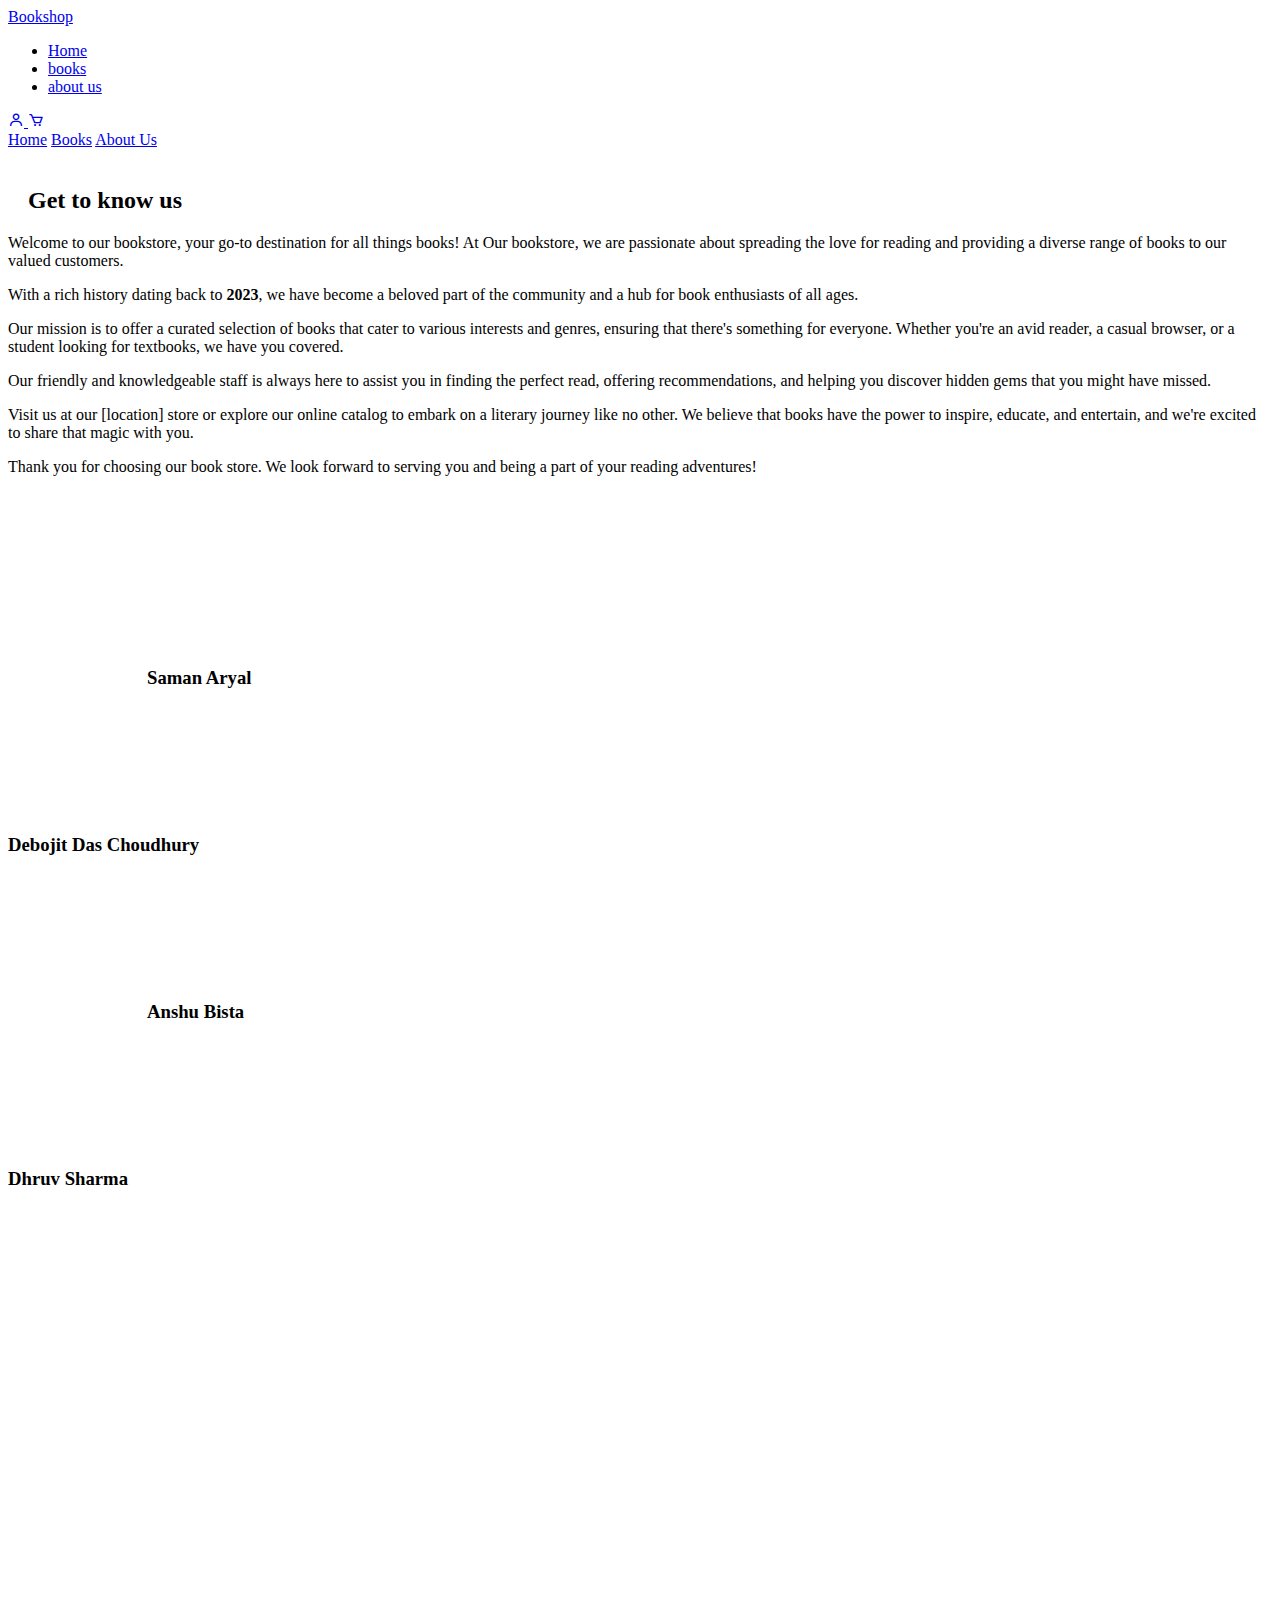
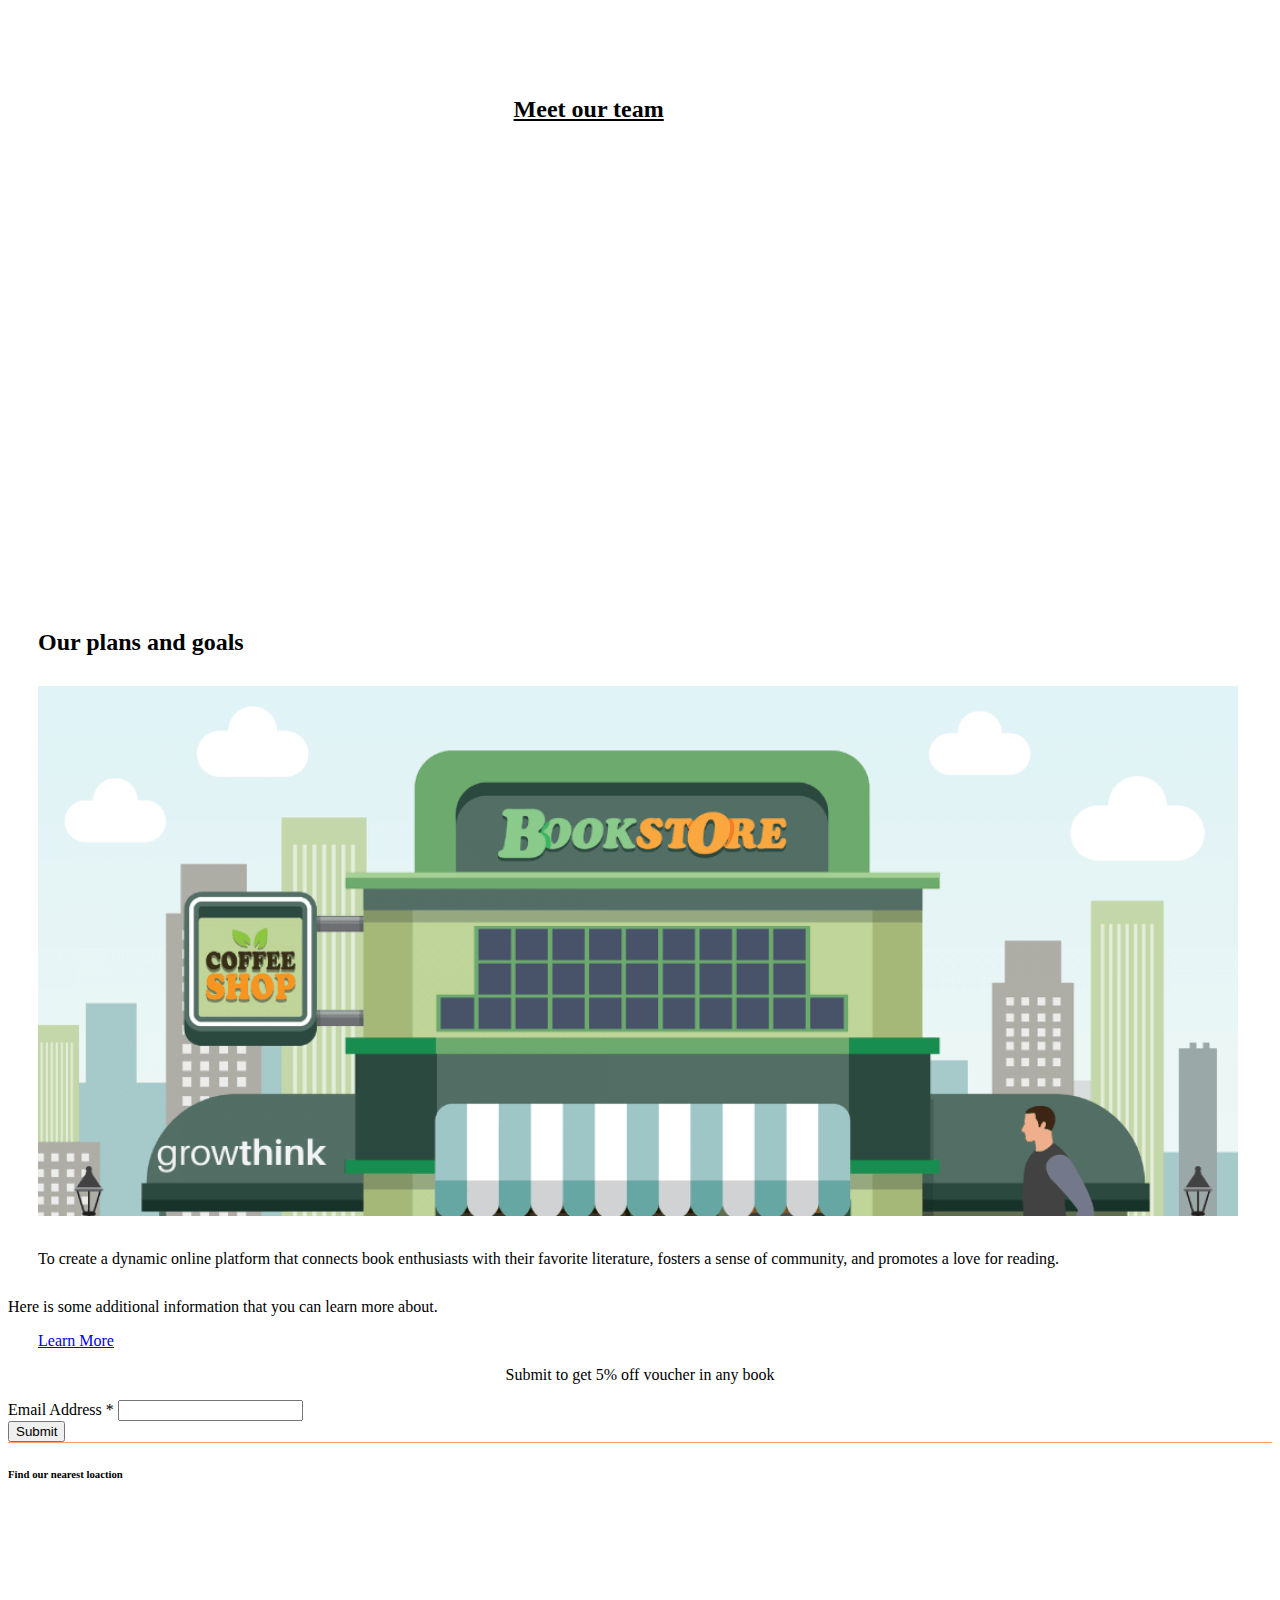
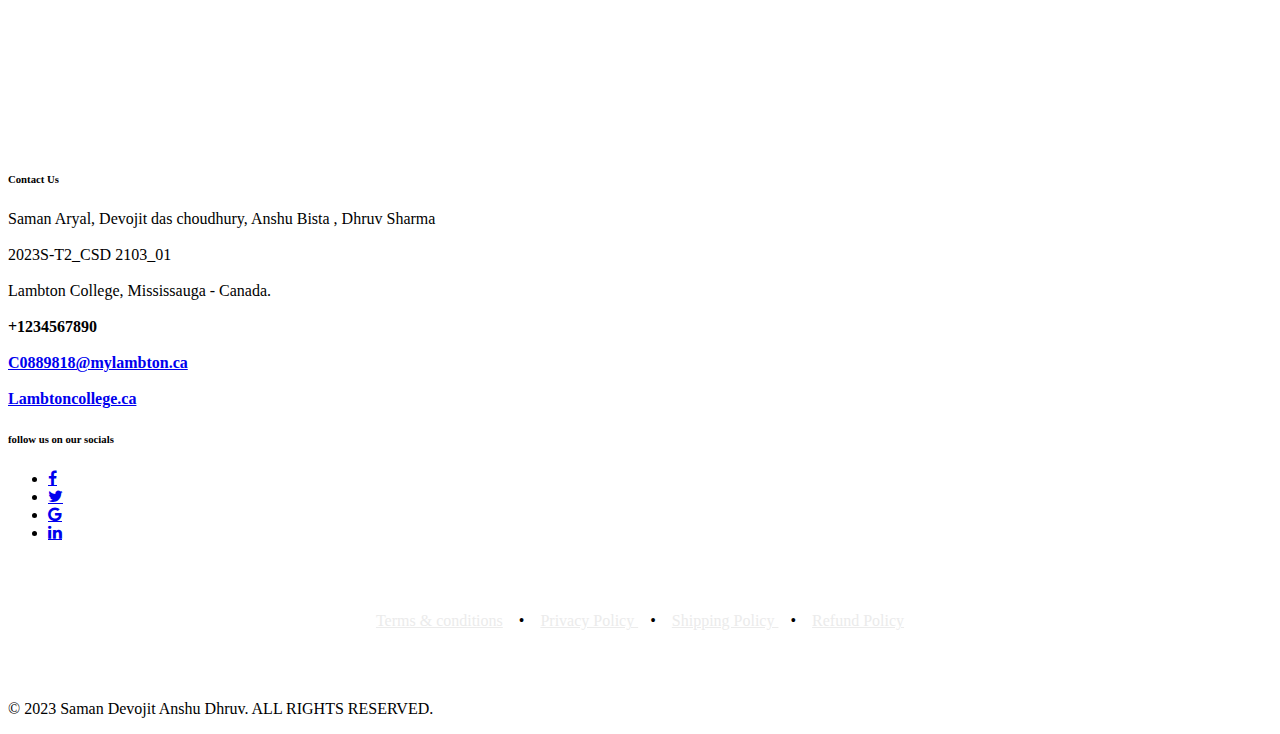
<file: HTML/about us.html>
<!DOCTYPE html>
<html lang="en">
    <head>
        <meta charset="UTF-8">
        <meta http-equiv="X-UA-Compatible" content="IE=edge">
        <meta name="viewport" content="width=device-width, initial-scale=1.0">
        <title>About us</title>
        <style>
    #footer {
      border-top: 1px solid #ffa260;
    }

    #footer.socials.padding.social-links a {
      display: inline-block;
      height: 40px;
      width: 40px;
      background-color: rgba(255, 255, 255, 0.2);
      margin: 0 10px 10px 0;
      text-align: center;
      line-height: 40px;
      border-radius: 50%;
      color: #ffffff;
      transition: all 0.5s ease;
    }

    #footer.socials.padding.social-links a:hover {
      color: #24262b;
      background-color: #ffffff;
    }
        </style>
        <!--Google Font CSS -->
        <link
            href="https://fonts.googleapis.com/css2?family=Open+Sans:wght@300&amp;display=swap"
            rel="stylesheet">
        <!-- CSS linked page -->
        <link rel="stylesheet" href="D:\Semester 2\Front End Web Development II 01\896156_BookstoreProject\Group Project\CSS\aboutus.css">
        <style type="text/css" id="operaUserStyle"></style>

        <link href="https://unpkg.com/boxicons@2.1.4/css/boxicons.min.css"
            rel="stylesheet">

        <link href="//cdn-images.mailchimp.com/embedcode/slim-10_7.css" rel="stylesheet"
             type="text/css">

        <link rel="stylesheet"
            href="https://cdnjs.cloudflare.com/ajax/libs/font-awesome/4.7.0/css/font-awesome.min.css">
    </head>
    <body>
        <nav id="navbar">
            <a href="index.html">Bookshop</a>
            <ul>
                <li>
                    <a href="index.html" id="border-bottom-1">Home</a>
                </li>
                <li>
                    <a href="books.html" id="border-bottom-2">books</a>
                </li>
                <li>
                    <a href="about us.html" id="border-bottom-3">about us</a>
                </li>
            </ul>
            <div id="login">
                <a href="login.html" id="id">
                    <i class="bx bx-user"></i>
                </a>
                <a href="cart.html" id="cart">
                    <i class="bx bx-cart"></i>
                    <div id="circle" class
                        style="font-size: 12px; font-weight: 1000;"></div>
                </a>
            </div>
        </nav>
        <div id="sideNavBar">
            <div class="container" onclick="myFunction()">
                <div class="bar1"></div>
                <div class="bar2"></div>
                <div class="bar3"></div>
            </div>
            <div class="sidebar" id="sidebar">
                <a href="index.html" id="border-1">Home</a>
                <a href="books.html" id="border-2">Books</a>
                <a href="about us.html" id="border-3">About Us</a>
            </div>
        </div>
        <br>
        <div class="content" style="min-height: 500px;">
            <div id="box1">
                <div id ="box1txt" class ="aboutus">
                    <h2 style="margin: 20px;">Get to know us</h2>
                        <p>Welcome to our bookstore, your go-to destination for all things books! At Our bookstore, we are passionate about spreading the love for reading and providing a diverse range of books to our valued customers.</p>
                        <p>With a rich history dating back to <b>2023</b>, we have become a beloved part of the community and a hub for book enthusiasts of all ages.</p>
                        <p>Our mission is to offer a curated selection of books that cater to various interests and genres, ensuring that there's something for everyone. Whether you're an avid reader, a casual browser, or a student looking for textbooks, we have you covered.</p>
                        <p>Our friendly and knowledgeable staff is always here to assist you in finding the perfect read, offering recommendations, and helping you discover hidden gems that you might have missed.</p>
                        <p>Visit us at our [location] store or explore our online catalog to embark on a literary journey like no other. We believe that books have the power to inspire, educate, and entertain, and we're excited to share that magic with you.</p>
                        <p>Thank you for choosing our book store. We look forward to serving you and being a part of your reading adventures!</p>

                </br></br>
                <h3 style="padding: 10%;margin :1%;" class="h3">Saman Aryal </h3>
                <h3 class="h3">Debojit Das Choudhury</h3>
                <h3 style="padding: 10%; margin :1%;" class="h3">Anshu Bista</h3>
               <h3 class="h3">Dhruv Sharma</h3>
                </div>
                <div id ="box1img" class="div_img">
                    <h2 class ="team" style ="margin: 40%;"><u>Meet our team</u></h2>
                    <div class ="team-img" style="display: none; margin :20px;">
                        <img src ="media\SamanAI.png">
                        <img src ="media\SamanAI1.webp">
                        <img src ="media\SamanAI2.webp">
                        <img src ="media\SamanAI3.jpg">
                    </div>
                </div>
            </div>
            <div id ="box2">
                <div id ="box2img">
                    <h2 style="margin: 30px;"> Our plans and goals</h2>
                    <div class="plan-img" style="margin: 30px;">
                    <img src ="media\SamanBookstore1.png">
                    </div>
                </div>
                <div id ="box2txt">
                    <p style="margin: 30px;">
                        To create a dynamic online platform that connects book enthusiasts with their favorite literature, 
                        fosters a sense of community, and promotes a love for reading.</p>
                        <span class="more-text" >
                        Here is some additional information
                        that you can learn more about.
                        </span>
                    </p>
                    <a class="learn-more" href="#" id="learn_more" style="margin: 30px;">Learn More</a>
                    <p id="open_bookstore_txt" style="display: none; margin:30px;"> 
                        1. Website Design and User Experience: <br>

                        Responsive Design: Develop a user-friendly and responsive website that works seamlessly across various devices, including desktops, tablets, and smartphones. <br>
                        
                        Intuitive Navigation: Implement a clear and easy-to-navigate layout that allows users to browse and discover books effortlessly. <br>
                        
                        Search and Filtering: Incorporate advanced search and filtering options, enabling users to find books based on genres, authors, ratings, and more. <br>
                        
                        Personalized Recommendations: Utilize AI algorithms to provide personalized book recommendations, enhancing the user's browsing experience. <br>
                        
                        2. Extensive Book Catalog: <br>
                        
                        Diverse Collection: Curate an extensive collection of books across various genres, catering to a wide range of interests and preferences. <br>
                        
                        New Releases and Classics: Regularly update the catalog with the latest releases as well as timeless classics to cater to different tastes. <br>
                        
                        eBooks and Audiobooks: Offer a selection of eBooks and audiobooks to cater to readers who prefer digital formats or are on-the-go. <br>
                    </p>
                    <p id ="showless" style="display: none;"> show less</p>
                </div >
            </div> 
        </div>
        <div class="scrollform" >
            <div class="formrow">
                    <form id="subscribe-form" name="mc-embedded-subscribe-form" class="validate">
                        <p style="text-align: center;">Submit to get 5% off voucher in any book</p>
                        <div id="signup_scroll">
                            <div class="signupemail">
                                <label for="mce-EMAIL">Email Address  <span class="asterisk">*</span>
                                </label>
                                <input type="email" value="" name="EMAIL" class="required email" id="mce-EMAIL" required>
                            </div>
                            <div class="clear"><input type="submit" value="Submit" name="subscribe" id="subscribe" class="formbutton">
                            </div>
                        </div>
                    </form>
            </div>
        </div>
        <footer id="layout-footer">
            <!-- Footer -->
            <section id="footer">
                <div class="container">
                    <div class="row">
                        <div class="events">
                            <div class="padding">
                                <h6 class="section-heading text-uppercase">Find
                                    our nearest loaction</h6>
                                <iframe
                                    src="https://www.google.com/maps/embed?pb=!1m18!1m12!1m3!1d184831.8097879344!2d-79.81460718359372!3d43.627420799999996!2m3!1f0!2f0!3f0!3m2!1i1024!2i768!4f13.1!3m3!1m2!1s0x882b409fb8a947f9%3A0x418640e93fdafd13!2sLambton%20College!5e0!3m2!1sen!2sca!4v1691639110265!5m2!1sen!2sca"
                                    width="240"
                                    height="240"
                                    style="border:0;"
                                    allowfullscreen
                                    loading="lazy"
                                    referrerpolicy="no-referrer-when-downgrade"></iframe>
                            </div>
                        </div>
                        <div class="contacts">
                            <div class="padding">
                                <h6 class="section-heading text-uppercase">Contact
                                    Us</h6>
                                <p>
                                    Saman Aryal, Devojit das choudhury, Anshu
                                    Bista , Dhruv Sharma
                                    <br>
                                    <br>
                                    2023S-T2_CSD
                                    2103_01
                                    <br>
                                    <br>
                                    Lambton College, Mississauga - Canada.
                                    <br>
                                    <br>
                                    <b>+1234567890</b>
                                    <br>
                                    <br>
                                    <a href="mailto:C0889818@mylambton.ca">
                                        <b>C0889818@mylambton.ca</b>
                                    </a>
                                    <br>
                                    <br>
                                    <a href="https://lambtoncollege.ca">
                                        <b>Lambtoncollege.ca</b>
                                    </a>
                                    <br>
                                </p>
                            </div>
                        </div>
                        <div class="socials">
                            <div class="padding">
                                <h6> follow us on our socials</h6>
                                <p>
                                    <div class="social-links">
                                        <ul style="margin: 0 auto;">
                                            <li>
                                                <a href="#"
                                                    class="fa fa-facebook"></a>
                                            </li>
                                            <li>
                                                <a href="#"
                                                    class="fa fa-twitter"></a>
                                            </li>
                                            <li>
                                                <a href="#" class="fa fa-google"></a>
                                            </li>
                                            <li>
                                                <a href="#"
                                                    class="fa fa-linkedin"></a>
                                            </li>
                                            <ul>
                                    </div>
                                </p>
                            </div>
                        </div>
                    </div>
                </div>
            </section>
                    <br>
                    <br>
                    <br>
            <section class="copyright">
                <div class="container">
                    <div class="row">
                        <p style="text-align:center;margin:auto">
                            <a style="color:#ebebeb"
                                 href="conditions.html" target="_blank">Terms
                                &amp; conditions</a>
                                &nbsp;&nbsp; • &nbsp;&nbsp;
                                <a style="color:#ebebeb"
                                    href="privacy-policy.html"
                                    target="_blank">Privacy Policy
                                </a>
                                    &nbsp;&nbsp; • &nbsp;&nbsp;
                                    <a style="color:#ebebeb"
                                    href="shipping-policy.html"
                                    target="_blank">Shipping Policy
                                </a>
                                    &nbsp;&nbsp; • &nbsp;&nbsp;
                                    <a style="color:#ebebeb"
                                    href="refund-policy.html"
                                    target="_blank">Refund Policy
                                </a>
                        </p>
                    </div>
                </div>
            </section>
                    <br>
                    <br>
                    <br>
            <section class="copyright">
                        <div class="container">
                            <div class="row">
                                <div class="col-lg-12 text-center">
                                    <p>© 2023 Saman Devojit Anshu Dhruv. ALL
                                        RIGHTS RESERVED.</p>
                                </div>
                            </div>
                        </div>
            </section>
        </footer>

        <!-- linked scripts -->
        <script src="D:\Semester 2\Front End Web Development II 01\896156_BookstoreProject\Group Project\JS\jquery.js"></script>
        <script src ="D:\Semester 2\Front End Web Development II 01\896156_BookstoreProject\Group Project\JS\aboutus.js"></script>
    </body>
</html>
</file>
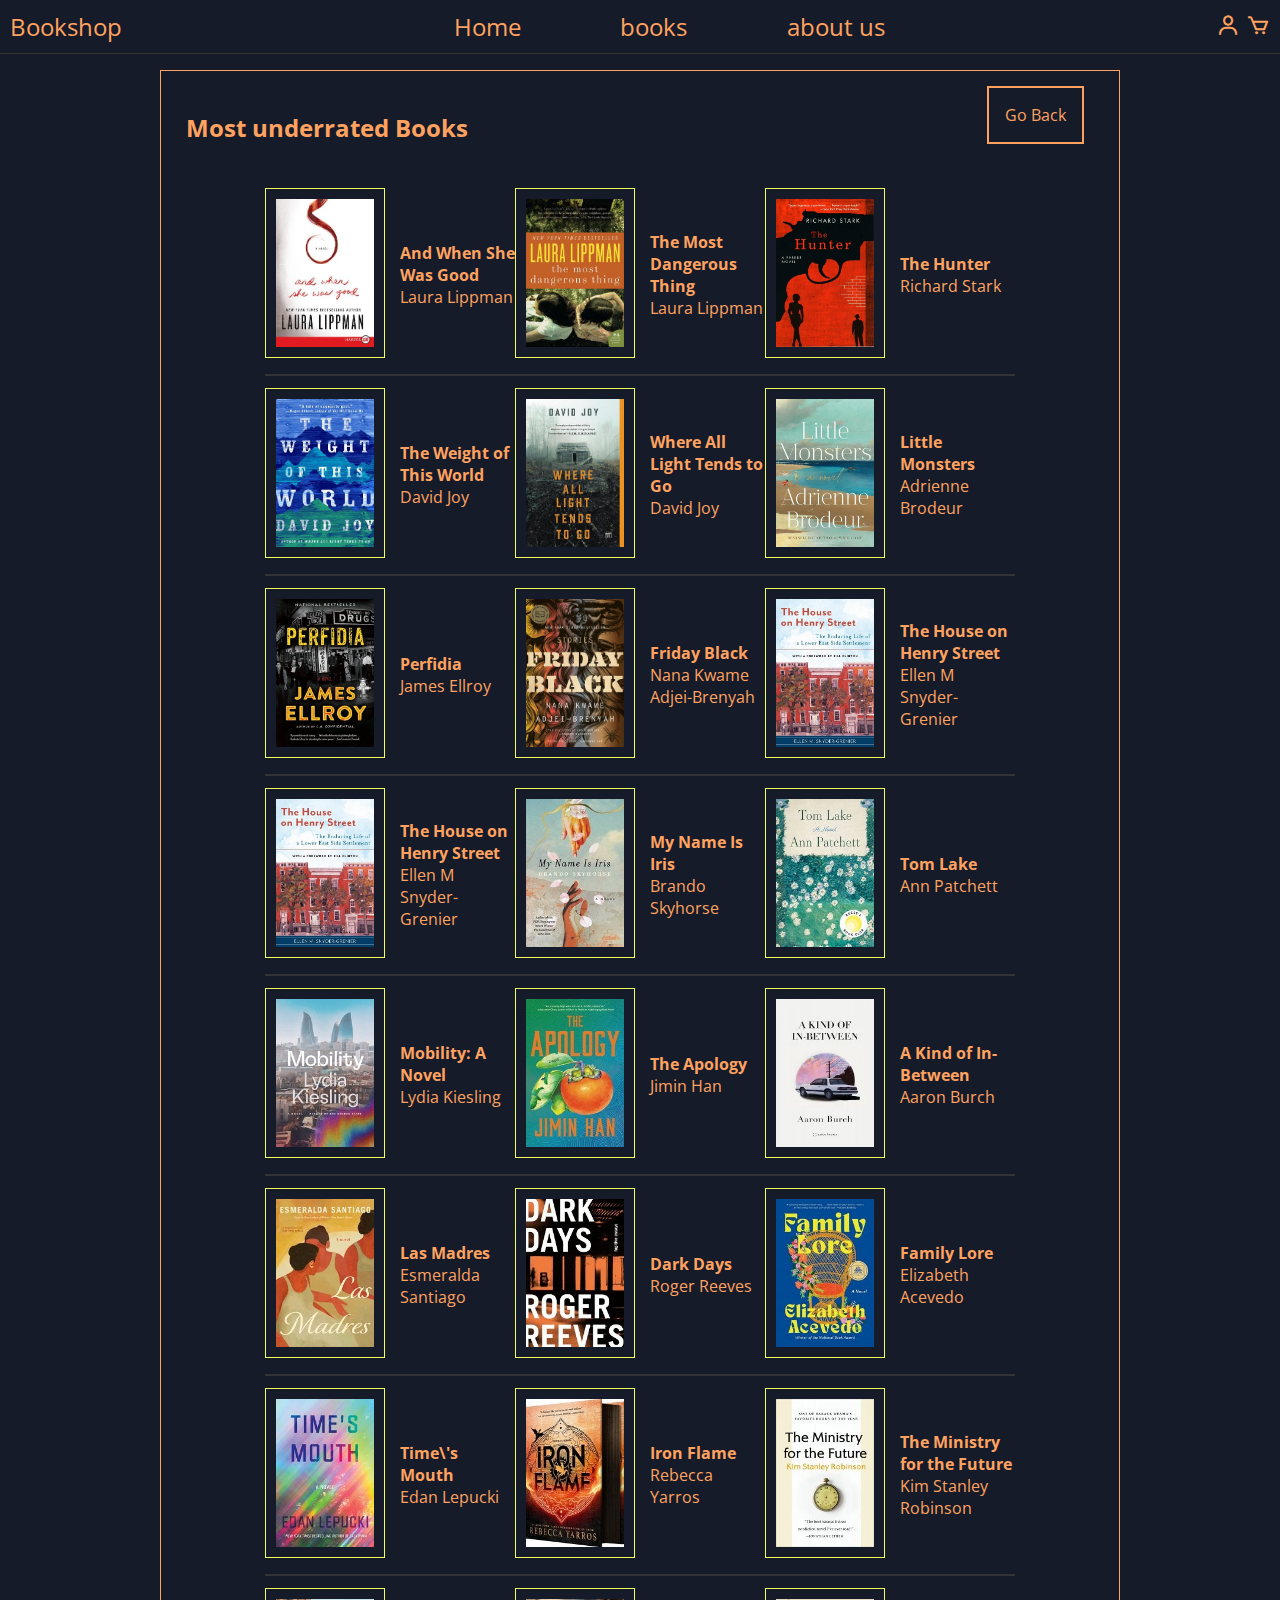
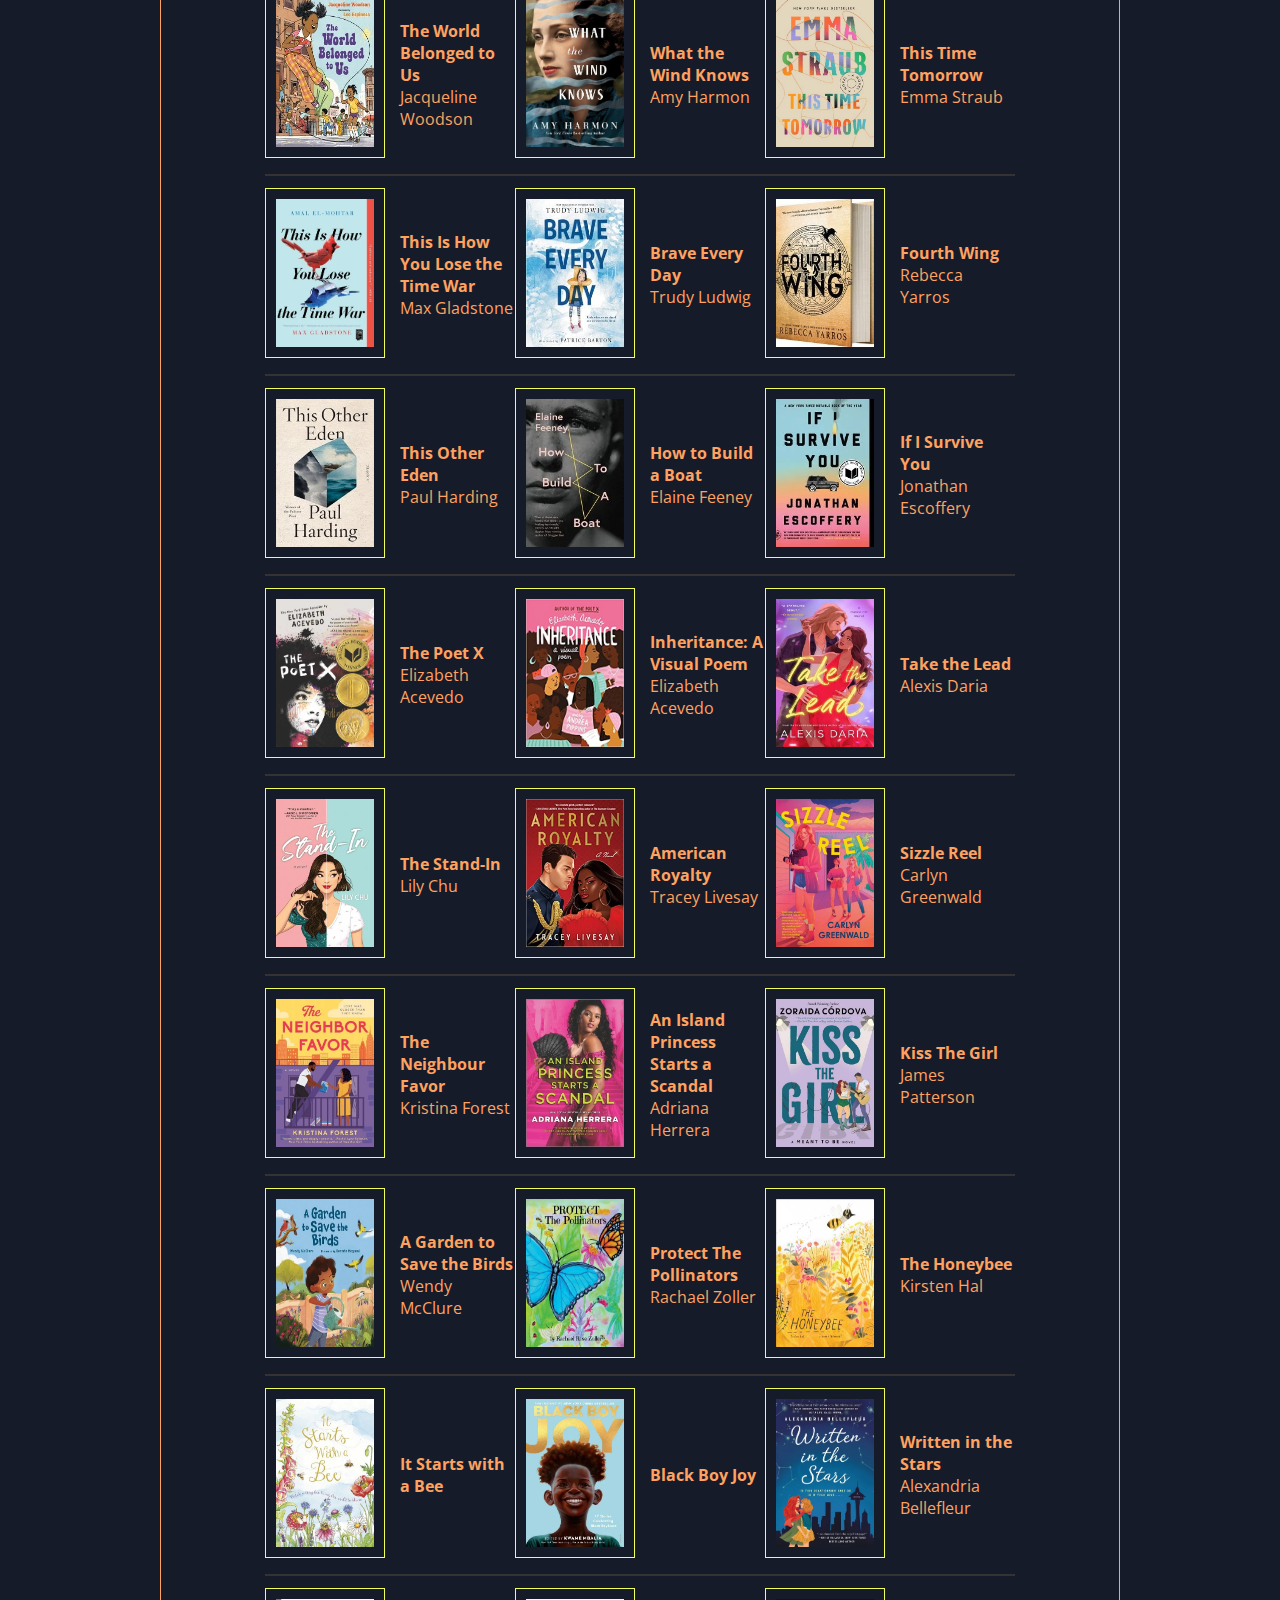
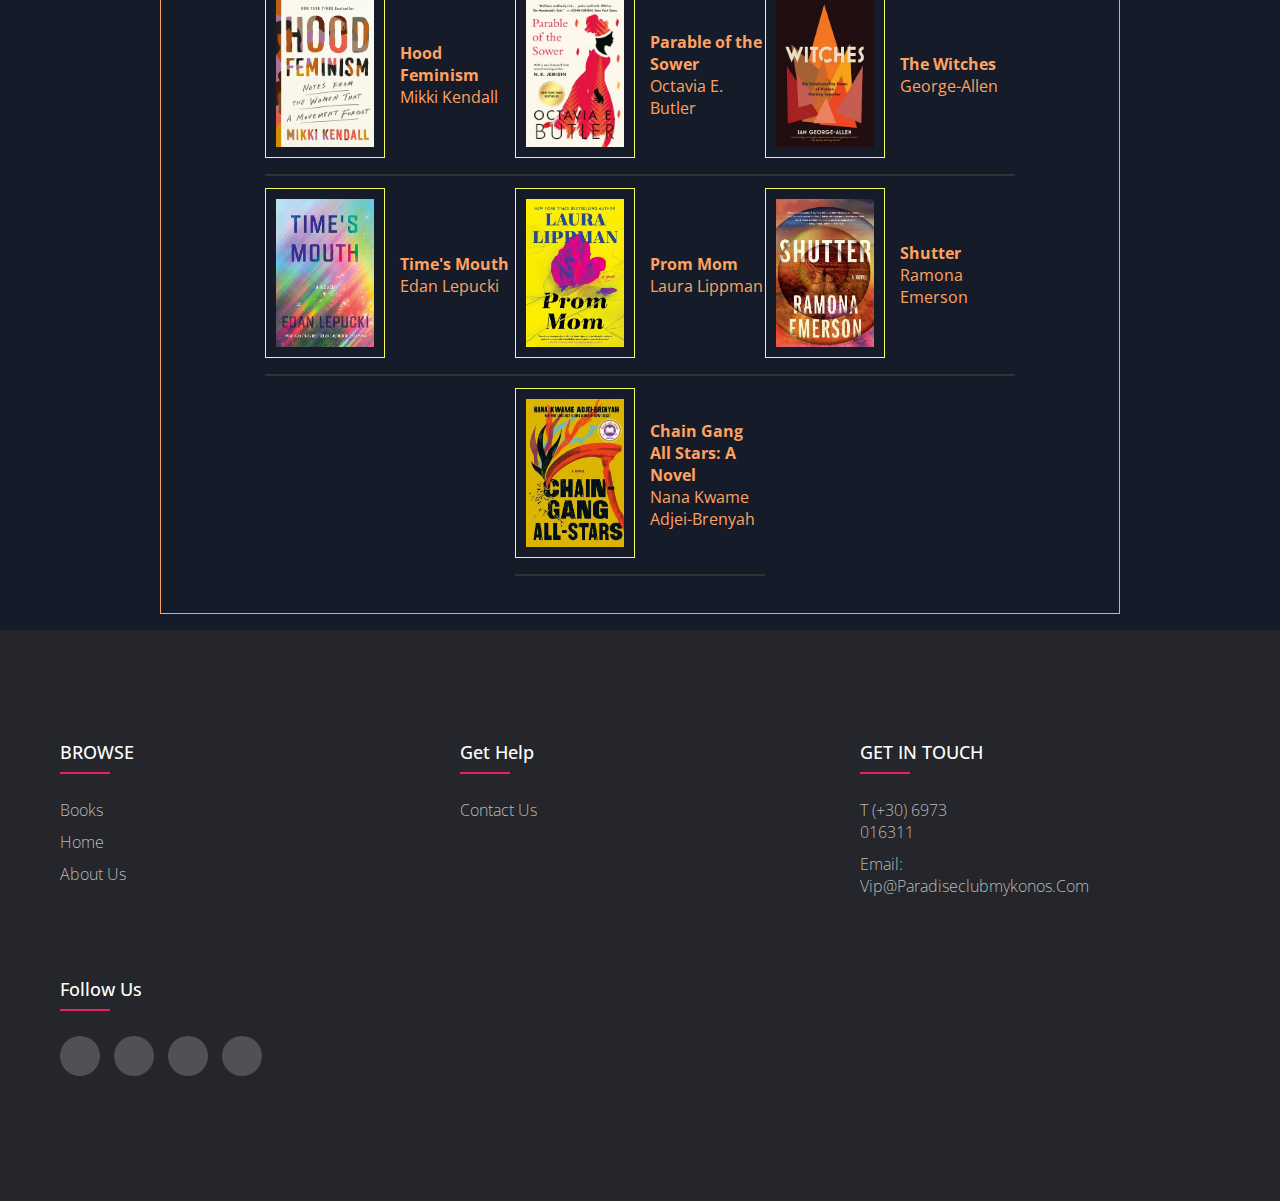
<file: HTML/books.html>
<!DOCTYPE html>
<html lang="en">
<head>
    <meta charset="UTF-8">
    <meta http-equiv="X-UA-Compatible" content="IE=edge">
    <meta name="viewport" content="width=device-width, initial-scale=1.0">
    <title>Books</title>

    <!-- footer icons link -->
    <link rel="stylesheet" href="https://use.fontawesome.com/releases/v5.4.1/css/all.css" integrity="sha384-5sAR7xN1Nv6T6+dT2mhtzEpVJvfS3NScPQTrOxhwjIuvcA67KV2R5Jz6kr4abQsz"
    crossorigin="anonymous">

    <!-- Linked CSS -->
    <link rel="stylesheet" href="CSS\books.css">

    <!--Google Font CSS -->
    <link href="https://fonts.googleapis.com/css2?family=Open+Sans:wght@300&amp;display=swap" rel="stylesheet">

    <!-- link for icons -->
    <link href='https://unpkg.com/boxicons@2.1.4/css/boxicons.min.css' rel='stylesheet'>
</head>
<body>

    <nav id="navbar">
        <a href="index.html">Bookshop</a>
        <ul>
            <li>
                <a href="index.html" id = "border-bottom-1">Home</a>
            </li>
            <li>
                <a href="books.html" id = "border-bottom-2">books</a>
            </li>
            <li>
                <a href="about us.html" id = "border-bottom-3">about us</a>
            </li>
        </ul>
        <div id="login">
            <a href="login.html" id="id"><i class='bx bx-user'></i></a>
            <a href="cart.html" id="cart">
                <i class='bx bx-cart' ></i>
                <div id="circle" class="" style="font-size: 12px; font-weight: 1000;"></div>
            </a>
        </div>
    </nav>
    <div id="sideNavBar">
        <div class="container" onclick="myFunction()">
            <div class="bar1"></div>
            <div class="bar2"></div>
            <div class="bar3"></div>
        </div>
        <div class="sidebar" id="sidebar">
            <a href="index.html" id = "border-1">Home</a>
            <a href="books.html" id = "border-2">Books</a>
            <a href="about us.html" id = "border-3">About Us</a>
        </div>
    </div>

    <main id="wellness">
        <div class="Section-head">
            <h2>Most underrated Books</h2>
            <a href="index.html">Go Back</a>
        </div>
        
        <Section>
            <article id="first" class="box">
                <a href="product.html" onclick="addToProduct('And When She Was Good', 'books\\book-46.jpg', 19.19, 'Laura Lippman')"><div class="inside-box"><img src="books\book-46.jpg" alt=""></div></a>
                <div class="description">
                    <a href="product.html" onclick="addToProduct('And When She Was Good', 'books\\book-46.jpg', 19.19, 'Laura Lippman')"><h4>And When She Was Good</h4></a>
                    <p>Laura Lippman</p>
                </div>
            </article>
            <article id="second" class="box">
                <a href="product.html" onclick="addToProduct('The Most Dangerous Thing', 'books\\book-47.jpg', 19.19, 'Laura Lippman')"><div class="inside-box"><img src="books\book-47.jpg" alt=""></div></a>
                <div class="description">
                    <a href="product.html" onclick="addToProduct('And When She Was Good', 'books\\book-46.jpg', 19.19, 'Laura Lippman')"><h4>The Most Dangerous Thing</h4></a>
                    <p>Laura Lippman</p>
                </div>
            </article>
            <article id="third" class="box">
                <a href="product.html" onclick="addToProduct('The Hunter', 'books\\book-48.jpg', 19.19, 'Richard Stark')"><div class="inside-box"><img src="books\book-48.jpg" alt=""></div></a>
                <div class="description">
                    <a href="product.html" onclick="addToProduct('And When She Was Good', 'books\\book-46.jpg', 19.19, 'Laura Lippman')"><h4>The Hunter</h4></a>
                    <p>Richard Stark</p>
                </div>
            </article>
            <article id="fourth" class="box">
                <a href="product.html" onclick="addToProduct('The Weight of This World', 'books\\book-49.jpg', 19.19, 'David Joy')"><div class="inside-box"><img src="books\book-49.jpg" alt=""></div></a>
                <div class="description">
                    <a href="product.html" onclick="addToProduct('And When She Was Good', 'books\\book-46.jpg', 19.19, 'Laura Lippman')"><h4>The Weight of This World</h4></a>
                    <p>David Joy</p>
                </div>
            </article>
            <article id="fifth" class="box">
                <a href="product.html" onclick="addToProduct('Where All Light Tends to Go', 'books\\book-50.jpg', 19.19, 'David Joy')"><div class="inside-box"><img src="books\book-50.jpg" alt=""></div></a>
                <div class="description">
                    <a href="product.html" onclick="addToProduct('And When She Was Good', 'books\\book-46.jpg', 19.19, 'Laura Lippman')"><h4>Where All Light Tends to Go</h4></a>
                    <p>David Joy</p>
                </div>
            </article>
            <article id="sixth" class="box">
                <a href="product.html" onclick="addToProduct('Little Monsters', 'books\\book-51.jpg', 19.19, 'Adrienne Brodeur')"><div class="inside-box"><img src="books\book-51.jpg" alt=""></div></a>
                <div class="description">
                    <a href="product.html" onclick="addToProduct('And When She Was Good', 'books\\book-46.jpg', 19.19, 'Laura Lippman')"><h4>Little Monsters</h4></a>
                    <p>Adrienne Brodeur</p>
                </div>
            </article>
            <article id="seventh" class="box">
                <a href="product.html" onclick="addToProduct('Perfidia', 'books\\book-52.jpg', 19.19, 'Mama')"><div class="inside-box"><img src="books\book-52.jpg" alt=""></div></a>
                <div class="description">
                    <a href="product.html" onclick="addToProduct('And When She Was Good', 'books\\book-46.jpg', 19.19, 'Laura Lippman')"><h4>Perfidia</h4></a>
                    <p>James Ellroy</p>
                </div>
            </article>
            <article id="eight" class="box">
                <a href="product.html" onclick="addToProduct('Friday Black', 'books\\book-53.jpg', 19.19, 'Nana Kwame Adjei-Brenyah')"><div class="inside-box"><img src="books\book-53.jpg" alt=""></div></a>
                <div class="description">
                    <a href="product.html" onclick="addToProduct('And When She Was Good', 'books\\book-46.jpg', 19.19, 'Laura Lippman')"><h4>Friday Black</h4></a>
                    <p>Nana Kwame Adjei-Brenyah</p>
                </div>
            </article>
            <article id="ninth" class="box">
                <a href="product.html" onclick="addToProduct('The House on Henry Street: The Enduring Life of a Lower East Side Settlement', 'books\\book-54.jpg', 19.19, 'Ellen M Snyder-Grenier')"><div class="inside-box"><img src="books\book-54.jpg" alt=""></div></a>
                <div class="description">
                    <a href="product.html" onclick="addToProduct('And When She Was Good', 'books\\book-46.jpg', 19.19, 'Laura Lippman')"><h4>The House on Henry Street</h4></a>
                    <p>Ellen M Snyder-Grenier</p>
                </div>
            </article>
            <article id="ten" class="box">
                <a href="product.html" onclick="addToProduct('The House on Henry Street: The Enduring Life of a Lower East Side Settlement', 'books\\book-55.jpg', 19.19, 'Ellen M Snyder-Grenier')"><div class="inside-box"><img src="books\book-55.jpg" alt=""></div></a>
                <div class="description">
                    <a href="product.html" onclick="addToProduct('And When She Was Good', 'books\\book-46.jpg', 19.19, 'Laura Lippman')"><h4>The House on Henry Street</h4></a>
                    <p>Ellen M Snyder-Grenier</p>
                </div>

                <!-- form here -->
            </article>
            <article id="first" class="box">
                <a href="product.html" onclick="addToProduct('My Name Is Iris: A Novel', 'books\\book-1.jpg', 19.19, 'Brando Skyhorse')"><div class="inside-box"><img src="books\book-1.jpg" alt=""></div></a>
                <div class="description">
                    <a href="product.html" onclick="addToProduct('My Name Is Iris: A Novel', 'books\\book-1.jpg', 19.19, 'Brando Skyhorse')"><h4>My Name Is Iris</h4></a>
                    <p>Brando Skyhorse</p>
                </div>
            </article>
            <article id="second" class="box">
                <a href="product.html" onclick="addToProduct('Tom Lake', 'books\\book-2.jpg', 19.19, 'Ann Patchett')"><div class="inside-box"><img src="books\book-2.jpg" alt=""></div></a>
                <div class="description">
                    <a href="product.html" onclick="addToProduct('Tom Lake', 'books\\book-2.jpg', 19.19, 'Ann Patchett')"><h4>Tom Lake</h4></a>
                    <p>Ann Patchett</p>
                </div>
            </article>
            <article id="third" class="box">
                <a href="product.html" onclick="addToProduct('Mobility: A Novel', 'books\\book-3.jpg', 19.19, 'Lydia Kiesling')"><div class="inside-box"><img src="books\book-3.jpg" alt=""></div></a>
                <div class="description">
                    <a href="product.html" onclick="addToProduct('Mobility: A Novel', 'books\\book-3.jpg', 19.19, 'Lydia Kiesling')"><h4>Mobility: A Novel</h4></a>
                    <p>Lydia Kiesling</p>
                </div>
            </article>
            <article id="fourth" class="box">
                <a href="product.html" onclick="addToProduct('The Apology', 'books\\book-4.jpg', 19.19, 'Jimin Han')"><div class="inside-box"><img src="books\book-4.jpg" alt=""></div></a>
                <div class="description">
                    <a href="product.html" onclick="addToProduct('The Apology', 'books\\book-4.jpg', 19.19, 'Jimin Han')"><h4>The Apology</h4></a>
                    <p>Jimin Han</p>
                </div>
            </article>
            <article id="fifth" class="box">
                <a href="product.html" onclick="addToProduct('A Kind of In-Between', 'books\\book-5.jpg', 19.19, 'Aaron Burch')"><div class="inside-box"><img src="books\book-5.jpg" alt=""></div></a>
                <div class="description">
                    <a href="product.html" onclick="addToProduct('A Kind of In-Between', 'books\\book-5.jpg', 19.19, 'Aaron Burch')"><h4>A Kind of In-Between</h4></a>
                    <p>Aaron Burch</p>
                </div>
            </article>
            <article id="sixth" class="box">
                <a href="product.html" onclick="addToProduct('Las Madres', 'books\\book-6.jpg', 19.19, 'Esmeralda Santiago')"><div class="inside-box"><img src="books\book-6.jpg" alt=""></div></a>
                <div class="description">
                    <a href="product.html" onclick="addToProduct('Las Madres', 'books\\book-6.jpg', 19.19, 'Esmeralda Santiago')"><h4>Las Madres</h4></a>
                    <p>Esmeralda Santiago</p>
                </div>
            </article>
            <article id="seventh" class="box">
                <a href="product.html" onclick="addToProduct('Dark Days: Fugitive Essays', 'books\\book-7.jpg', 19.19, 'Roger Reeves')"><div class="inside-box"><img src="books\book-7.jpg" alt=""></div></a>
                <div class="description">
                    <a href="product.html" onclick="addToProduct('Dark Days: Fugitive Essays', 'books\\book-7.jpg', 19.19, 'Roger Reeves')"><h4>Dark Days</h4></a>
                    <p>Roger Reeves</p>
                </div>
            </article>
            <article id="eight" class="box">
                <a href="product.html" onclick="addToProduct('Family Lore', 'books\\book-8.jpg', 19.19, 'Elizabeth Acevedo')"><div class="inside-box"><img src="books\book-8.jpg" alt=""></div></a>
                <div class="description">
                    <a href="product.html" onclick="addToProduct('Family Lore', 'books\\book-8.jpg', 19.19, 'Elizabeth Acevedo')"><h4>Family Lore</h4></a>
                    <p>Elizabeth Acevedo</p>
                </div>
            </article>
            <article id="ninth" class="box">
                <a href="product.html" onclick="addToProduct('Time\'s Mouth', 'books\\book-9.jpg', 19.19, 'Edan Lepucki')"><div class="inside-box"><img src="books\book-9.jpg" alt=""></div></a>
                <div class="description">
                    <a href="product.html" onclick="addToProduct('Time\'s Mouth', 'books\\book-9.jpg', 19.19, 'Edan Lepucki')"><h4>Time\'s Mouth</h4></a>
                    <p>Edan Lepucki</p>
                </div>
            </article>
            <article id="ten" class="box">
                <a href="product.html" onclick="addToProduct('Iron Flame', 'books\\book-10.jpg', 19.19, 'Rebecca Yarros')"><div class="inside-box"><img src="books\book-10.jpg" alt=""></div></a>
                <div class="description">
                    <a href="product.html" onclick="addToProduct('Iron Flame', 'books\\book-10.jpg', 19.19, 'Rebecca Yarros')"><h4>Iron Flame</h4></a>
                    <p>Rebecca Yarros</p>
                </div>
            </article>
            <article id="first" class="box">
                <a href="product.html" onclick="addToProduct('The Ministry for the Future', 'books\\book-11.jpg', 19.19, 'Kim Stanley Robinson')"><div class="inside-box"><img src="books\book-11.jpg" alt=""></div></a>
                <div class="description">
                    <a href="product.html" onclick="addToProduct('The Ministry for the Future', 'books\\book-11.jpg', 19.19, 'Kim Stanley Robinson')"><h4>The Ministry for the Future</h4></a>
                    <p>Kim Stanley Robinson</p>
                </div>
            </article>
            <article id="second" class="box">
                <a href="product.html" onclick="addToProduct('The World Belonged to Us', 'books\\book-12.jpg', 19.19, 'Jacqueline Woodson')"><div class="inside-box"><img src="books\book-12.jpg" alt=""></div></a>
                <div class="description">
                    <a href="product.html" onclick="addToProduct('The World Belonged to Us', 'books\\book-12.jpg', 19.19, 'Jacqueline Woodson')"><h4>The World Belonged to Us</h4></a>
                    <p>Jacqueline Woodson</p>
                </div>
            </article>
            <article id="third" class="box">
                <a href="product.html" onclick="addToProduct('What the Wind Knows', 'books\\book-13.jpg', 19.19, 'Amy Harmon')"><div class="inside-box"><img src="books\book-13.jpg" alt=""></div></a>
                <div class="description">
                    <a href="product.html" onclick="addToProduct('What the Wind Knows', 'books\\book-13.jpg', 19.19, 'Amy Harmon')"><h4>What the Wind Knows</h4></a>
                    <p>Amy Harmon</p>
                </div>
            </article>
            <article id="fourth" class="box">
                <a href="product.html" onclick="addToProduct('This Time Tomorrow', 'books\\book-14.jpg', 19.19, 'Emma Straub')"><div class="inside-box"><img src="books\book-14.jpg" alt=""></div></a>
                <div class="description">
                    <a href="product.html" onclick="addToProduct('This Time Tomorrow', 'books\\book-14.jpg', 19.19, 'Emma Straub')"><h4>This Time Tomorrow</h4></a>
                    <p>Emma Straub</p>
                </div>
            </article>
            <article id="fifth" class="box">
                <a href="product.html" onclick="addToProduct('This Is How You Lose the Time War', 'books\\book-15.jpg', 19.19, 'Max Gladstone')"><div class="inside-box"><img src="books\book-15.jpg" alt=""></div></a>
                <div class="description">
                    <a href="product.html" onclick="addToProduct('This Is How You Lose the Time War', 'books\\book-15.jpg', 19.19, 'Max Gladstone')"><h4>This Is How You Lose the Time War</h4></a>
                    <p>Max Gladstone</p>
                </div>
            </article>
            <article id="sixth" class="box">
                <a href="product.html" onclick="addToProduct('Brave Every Day', 'books\\book-16.jpg', 19.19, 'Trudy Ludwig')"><div class="inside-box"><img src="books\book-16.jpg" alt=""></div></a>
                <div class="description">
                    <a href="product.html" onclick="addToProduct('Brave Every Day', 'books\\book-16.jpg', 19.19, 'Trudy Ludwig')"><h4>Brave Every Day</h4></a>
                    <p>Trudy Ludwig</p>
                </div>
            </article>
            <article id="seventh" class="box">
                <a href="product.html" onclick="addToProduct('Fourth Wing', 'books\\book-17.jpg', 19.19, 'Rebecca Yarros')"><div class="inside-box"><img src="books\book-17.jpg" alt=""></div></a>
                <div class="description">
                    <a href="product.html" onclick="addToProduct('Fourth Wing', 'books\\book-17.jpg', 19.19, 'Rebecca Yarros')"><h4>Fourth Wing</h4></a>
                    <p>Rebecca Yarros</p>
                </div>
            </article>
            <article id="eight" class="box">
                <a href="product.html" onclick="addToProduct('This Other Eden', 'books\\book-18.jpg', 19.19, 'Paul Harding')"><div class="inside-box"><img src="books\book-18.jpg" alt=""></div></a>
                <div class="description">
                    <a href="product.html" onclick="addToProduct('This Other Eden', 'books\\book-18.jpg', 19.19, 'Paul Harding')"><h4>This Other Eden</h4></a>
                    <p>Paul Harding</p>
                </div>
            </article>
            <article id="ninth" class="box">
                <a href="product.html" onclick="addToProduct('How to Build a Boat', 'books\\book-19.jpg', 19.19, 'Elaine Feeney')"><div class="inside-box"><img src="books\book-19.jpg" alt=""></div></a>
                <div class="description">
                    <a href="product.html" onclick="addToProduct('How to Build a Boat', 'books\\book-19.jpg', 19.19, 'Elaine Feeney')"><h4>How to Build a Boat</h4></a>
                    <p>Elaine Feeney</p>
                </div>
            </article>
            <article id="ten" class="box">
                <a href="product.html" onclick="addToProduct('If I Survive You', 'books\\book-20.jpg', 19.19, 'Jonathan Escoffery')"><div class="inside-box"><img src="books\book-20.jpg" alt=""></div></a>
                <div class="description">
                    <a href="product.html" onclick="addToProduct('If I Survive You', 'books\\book-20.jpg', 19.19, 'Jonathan Escoffery')"><h4>If I Survive You</h4></a>
                    <p>Jonathan Escoffery</p>
                </div>
            </article>
            <article id="first" class="box">
                <a href="product.html" onclick="addToProduct('The Poet X', 'books\\book-21.jpg', 19.19, 'Elizabeth Acevedo')"><div class="inside-box"><img src="books\book-21.jpg" alt=""></div></a>
                <div class="description">
                    <a href="product.html" onclick="addToProduct('The Poet X', 'books\\book-21.jpg', 19.19, 'Elizabeth Acevedo')"><h4>The Poet X</h4></a>
                    <p>Elizabeth Acevedo</p>
                </div>
            </article>
            <article id="second" class="box">
                <a href="product.html" onclick="addToProduct('Inheritance: A Visual Poem', 'books\\book-22.jpg', 19.19, 'Elizabeth Acevedo')"><div class="inside-box"><img src="books\book-22.jpg" alt=""></div></a>
                <div class="description">
                    <a href="product.html" onclick="addToProduct('Inheritance: A Visual Poem', 'books\\book-22.jpg', 19.19, 'Elizabeth Acevedo')"><h4>Inheritance: A Visual Poem</h4></a>
                    <p>Elizabeth Acevedo</p>
                </div>
            </article>
            <article id="third" class="box">
                <a href="product.html" onclick="addToProduct('Take the Lead', 'books\\book-23.jpg', 19.19, 'Alexis Daria')"><div class="inside-box"><img src="books\book-23.jpg" alt=""></div></a>
                <div class="description">
                    <a href="product.html" onclick="addToProduct('Take the Lead', 'books\\book-23.jpg', 19.19, 'Alexis Daria')"><h4>Take the Lead</h4></a>
                    <p>Alexis Daria</p>
                </div>
            </article>
            <article id="fourth" class="box">
                <a href="product.html" onclick="addToProduct('The Stand-In', 'books\\book-24.jpg', 19.19, 'Lily Chu')"><div class="inside-box"><img src="books\book-24.jpg" alt=""></div></a>
                <div class="description">
                    <a href="product.html" onclick="addToProduct('The Stand-In', 'books\\book-24.jpg', 19.19, 'Lily Chu')"><h4>The Stand-In</h4></a>
                    <p>Lily Chu</p>
                </div>
            </article>
            <article id="fifth" class="box">
                <a href="product.html" onclick="addToProduct('American Royalty', 'books\\book-25.jpg', 19.19, 'Tracey Livesay')"><div class="inside-box"><img src="books\book-25.jpg" alt=""></div></a>
                <div class="description">
                    <a href="product.html" onclick="addToProduct('American Royalty', 'books\\book-25.jpg', 19.19, 'Tracey Livesay')"><h4>American Royalty</h4></a>
                    <p>Tracey Livesay</p>
                </div>
            </article>
            <article id="sixth" class="box">
                <a href="product.html" onclick="addToProduct('Sizzle Reel', 'books\\book-26.jpg', 19.19, 'Carlyn Greenwald')"><div class="inside-box"><img src="books\book-26.jpg" alt=""></div></a>
                <div class="description">
                    <a href="product.html" onclick="addToProduct('Sizzle Reel', 'books\\book-26.jpg', 19.19, 'Carlyn Greenwald')"><h4>Sizzle Reel</h4></a>
                    <p>Carlyn Greenwald</p>
                </div>
            </article>
            <article id="seventh" class="box">
                <a href="product.html" onclick="addToProduct('The Neighbour Favor', 'books\\book-27.jpg', 19.19, 'Kristina Forest')"><div class="inside-box"><img src="books\book-27.jpg" alt=""></div></a>
                <div class="description">
                    <a href="product.html" onclick="addToProduct('The Neighbour Favor', 'books\\book-27.jpg', 19.19, 'Kristina Forest')"><h4>The Neighbour Favor</h4></a>
                    <p>Kristina Forest</p>
                </div>
            </article>
            <article id="ninth" class="box">
                <a href="product.html" onclick="addToProduct('An Island Princess Starts a Scandal', 'books\\book-28.jpg', 19.19, 'Adriana Herrera')"><div class="inside-box"><img src="books\book-29.jpg" alt=""></div></a>
                <div class="description">
                    <a href="product.html" onclick="addToProduct('An Island Princess Starts a Scandal', 'books\\book-28.jpg', 19.19, 'Adriana Herrera')"><h4>An Island Princess Starts a Scandal</h4></a>
                    <p>Adriana Herrera</p>
                </div>
            </article>
            <article id="ten" class="box">
                <a href="product.html" onclick="addToProduct('Kiss The Girl', 'books\\book-30.jpg', 19.19, 'James Patterson')"><div class="inside-box"><img src="books\book-30.jpg" alt=""></div></a>
                <div class="description">
                    <a href="product.html" onclick="addToProduct('Kiss The Girl', 'books\\book-30.jpg', 19.19, 'James Patterson')"><h4>Kiss The Girl</h4></a>
                    <p>James Patterson</p>
                </div>
            </article>
            <article id="first" class="box">
                <a href="product.html" onclick="addToProduct('A Garden to Save the Birds', 'books\\book-30.jpg', 19.19, 'Wendy McClure')" ><div class="inside-box"><img src="books\book-31.jpg" alt=""></div></a>
                <div class="description">
                    <a href="product.html" onclick="addToProduct('A Garden to Save the Birds', 'books\\book-30.jpg', 19.19, 'Wendy McClure')" ><h4>A Garden to Save the Birds</h4></a>
                    <p>Wendy McClure</p>
                </div>
            </article>
            <article id="second" class="box">
                <a href="product.html" onclick="addToProduct('Protect The Pollinators', 'books\\book-31.jpg', 19.19, 'Rachael Zoller')" ><div class="inside-box"><img src="books\book-32.jpg" alt=""></div></a>
                <div class="description">
                    <a href="product.html" onclick="addToProduct('Protect The Pollinators', 'books\\book-31.jpg', 19.19, 'Rachael Zoller')" ><h4>Protect The Pollinators</h4></a>
                    <p>Rachael Zoller</p>
                </div>
            </article>
            <article id="third" class="box">
                <a href="product.html" onclick="addToProduct('The Honeybee', 'books\\book-32.jpg', 19.19, 'Kirsten Hal')"><div class="inside-box"><img src="books\book-33.jpg" alt=""></div></a>
                <div class="description">
                    <a href="product.html" onclick="addToProduct('The Honeybee', 'books\\book-32.jpg', 19.19, 'Kirsten Hal')" ><h4>The Honeybee</h4></a>
                    <p>Kirsten Hal</p>
                </div>
            </article>
            <article id="fourth" class="box">
                <a href="product.html" onclick="addToProduct('It Starts with a Bee: Watch a Tiny Bee Bring the World to Bloom', 'books\\book-33.jpg', 19.19, '')" ><div class="inside-box"><img src="books\book-34.jpg" alt=""></div></a>
                <div class="description">
                    <a href="product.html" onclick="addToProduct('It Starts with a Bee: Watch a Tiny Bee Bring the World to Bloom', 'books\\book-33.jpg', 19.19, '')"><h4>It Starts with a Bee</h4></a>
                    <p></p>
                </div>
            </article>
            <article id="fifth" class="box">
                <a href="product.html"  onclick="addToProduct('Black Boy Joy', 'books\\book-34.jpg', 19.19, '')" ><div class="inside-box"><img src="books\book-35.jpg" alt=""></div></a>
                <div class="description">
                    <a href="product.html"  onclick="addToProduct('Black Boy Joy', 'books\\book-34.jpg', 19.19, '')"><h4>Black Boy Joy</h4></a>
                    <p></p>
                </div>
            </article>
            <article id="sixth" class="box">
                <a href="product.html" onclick="addToProduct('Written in the Stars', 'books\\book-35.jpg', 19.19, 'Alexandria Bellefleur')" ><div class="inside-box"><img src="books\book-36.jpg" alt=""></div></a>
                <div class="description">
                    <a href="product.html" onclick="addToProduct('Written in the Stars', 'books\\book-35.jpg', 19.19, 'Alexandria Bellefleur')" ><h4>Written in the Stars</h4></a>
                    <p>Alexandria Bellefleur</p>
                </div>
            </article>
            <article id="seventh" class="box">
                <a href="product.html" onclick="addToProduct('Hood Feminism', 'books\\book-36.jpg', 19.19, 'Mikki Kendall')" ><div class="inside-box"><img src="books\book-37.jpg" alt=""></div></a>
                <div class="description">
                    <a href="product.html" onclick="addToProduct('Hood Feminism', 'books\\book-36.jpg', 19.19, 'Mikki Kendall')" ><h4>Hood Feminism</h4></a>
                    <p>Mikki Kendall</p>
                </div>
            </article>
            <article id="eight" class="box">
                <a href="product.html" onclick="addToProduct('Parable of the Sower', 'books\\book-37.jpg', 19.19, 'Octavia E. Butler')" ><div class="inside-box"><img src="books\book-38.jpg" alt=""></div></a>
                <div class="description">
                    <a href="product.html" onclick="addToProduct('Parable of the Sower', 'books\\book-37.jpg', 19.19, 'Octavia E. Butler')" ><h4>Parable of the Sower</h4></a>
                    <p>Octavia E. Butler</p>
                </div>
            </article>
            <article id="ninth" class="box">
                <a href="product.html" onclick="addToProduct('Witches: The Transformative Power of Women Working Together', 'books\\book-38.jpg', 19.19, 'George-Allen')" ><div class="inside-box"><img src="books\book-39.jpg" alt=""></div></a>
                <div class="description">
                    <a href="product.html" onclick="addToProduct('Witches: The Transformative Power of Women Working Together', 'books\\book-38.jpg', 19.19, 'George-Allen')" ><h4>The Witches</h4></a>
                    <p>George-Allen</p>
                </div>
            </article>
            <article id="ten" class="box">
                <a href="product.html" onclick="addToProduct('Time\'s Mouth', 'books\\book-40.jpg', 19.19, 'Edan Lepucki')" ><div class="inside-box"><img src="books\book-40.jpg" alt=""></div></a>
                <div class="description">
                    <a href="product.html" onclick="addToProduct('Time\'s Mouth', 'books\\book-40.jpg', 19.19, 'Edan Lepucki')" ><h4>Time's Mouth</h4></a>
                    <p>Edan Lepucki</p>
                </div>
            </article>
            <article id="first" class="box">
                <a href="product.html" onclick="addToProduct('Prom Mom', 'books\\book-41.jpg', 19.19, 'Laura Lippman')" ><div class="inside-box"><img src="books\book-41.jpg" alt=""></div></a>
                <div class="description">
                    <a href="product.html" onclick="addToProduct('Prom Mom', 'books\\book-41.jpg', 19.19, 'Laura Lippman')" ><h4>Prom Mom</h4></a>
                    <p>Laura Lippman</p>
                </div>
            </article>
            <article id="second" class="box">
                <a href="product.html" onclick="addToProduct('Shutter', 'books\\book-42.jpg', 19.19, 'Ramona Emerson')" ><div class="inside-box"><img src="books\book-42.jpg" alt=""></div></a>
                <div class="description">
                    <a href="product.html" onclick="addToProduct('Shutter', 'books\\book-42.jpg', 19.19, 'Ramona Emerson')" ><h4>Shutter</h4></a>
                    <p>Ramona Emerson</p>
                </div>
            </article>
            <article id="third" class="box">
                <a href="product.html" onclick="addToProduct('Chain Gang All Stars: A Novel', 'books\\book-43.jpg', 19.19, 'Nana Kwame Adjei-Brenyah')" ><div class="inside-box"><img src="books\book-43.jpg" alt=""></div></a>
                <div class="description">
                    <a href="product.html" onclick="addToProduct('Chain Gang All Stars: A Novel', 'books\\book-43.jpg', 19.19, 'Nana Kwame Adjei-Brenyah')" ><h4>Chain Gang All Stars: A Novel</h4></a>
                    <p>Nana Kwame Adjei-Brenyah</p>
                </div>
            </article>
            
        </Section>
    
    </main>



    <footer class="footer">
        <div class="container">
            <div class="row">
                <div class="footer-col">
                    <h4>BROWSE</h4>
                    <ul>
                        <li><a href="books.html">Books</a></li>
                        <li><a href="index.html">Home</a></li>
                        <li><a href="about us.html">About Us</a></li>
                    </ul>
                </div>
                <div class="footer-col">
                    <h4>get help</h4>
                    <ul>
                        <li><a href="about us.html">Contact Us</a></li>
                        
                    </ul>
                </div>
                <div class="footer-col">
                    <h4>GET IN TOUCH</h4>
                    <ul>
                     
                        <li>T (+30) 6973 016311</li>
                        <li>Email:<a href="mailto:cryptomaniac@gmail.com">vip@paradiseclubmykonos.com</a></li>
                    </ul>
                </div>
                
                <div class="footer-col">
                    <h4>follow us</h4>
                    <div class="social-links">
                        <a href="#"><i class="fab fa-facebook-f"></i></a>
                        <a href="#"><i class="fab fa-twitter"></i></a>
                        <a href="#"><i class="fab fa-instagram"></i></a>
                        <a href="#"><i class="fab fa-linkedin-in"></i></a>
                    </div>
                </div>
            </div>
        </div>
   </footer>


    <!-- Javascript for other features -->
    <script src="JS\books.js"></script>
    
    <!-- Javascript to Load books in the product page -->
    <script src="JS\toProductPageFromBooks.js"></script>

</body>
</html>
</file>
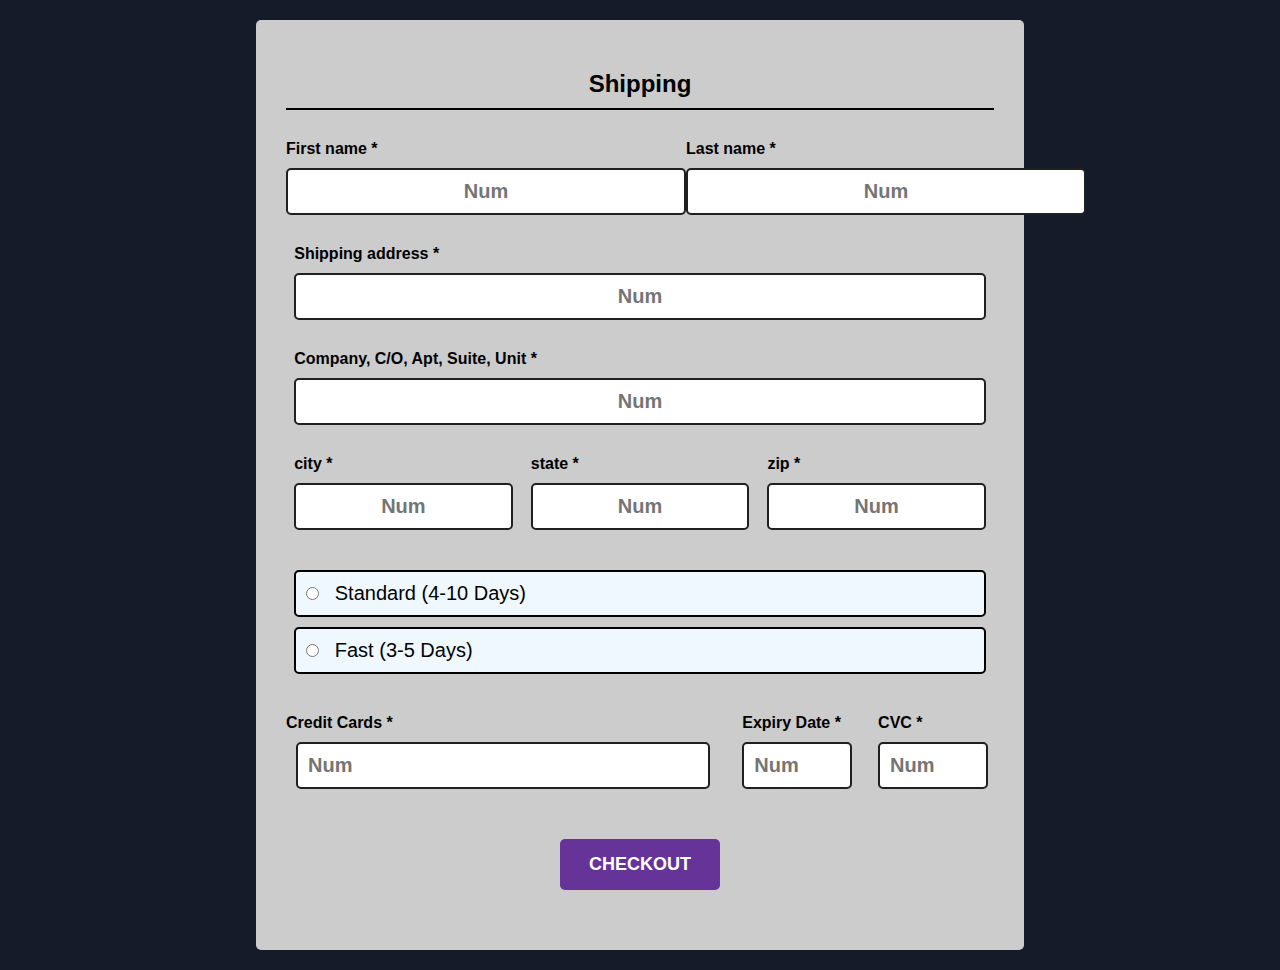
<file: HTML/form.html>
<!DOCTYPE html>
<html lang="en">
<head>
    <meta charset="UTF-8">
    <meta http-equiv="X-UA-Compatible" content="IE=edge">
    <meta name="viewport" content="width=device-width, initial-scale=1.0">
    <title>Place order form</title>
    <link rel="stylesheet" href="CSS\form.css">
</head>
<body>
    <form action="" method="get" class="order-form" >
        <h2>Shipping</h2>
        <div class="name">
            
            <div class="first-name">
                <h3>First name <span id="fname-error">*</span></h3>
                <input type="text" placeholder="Num" id="firstName" oninput="firstNameValidation(this)"><br>
                
            </div>
            <div class="last-name">
                <h3>Last name <span id="lname-error">*</span></h3>
                <input type="text" placeholder="Num" id="lastName"  oninput="lastNameValidation(this)"><br>
            </div>
        </div>
        <div class="bill-add">
            
            <div class="box">
                <h3>Shipping address <span id="ship-error">*</span></h3>
                <input type="text" placeholder="Num" id="add" oninput="shippingValidation(this)"><br>
          
          
            </div>
            
        </div>
        <div class="bill-add">
            
            <div class="box">
                <h3>Company, C/O, Apt, Suite, Unit <span id="apt-no">*</span></h3>
                <input type="text" placeholder="Num" id="apartment" oninput="aptValidation(this)"><br>
            </div>
            
        </div>
        <div class="address">
            
            <div class="box">
                <h3>city <span id="city-error">*</span></h3>
                <input type="text" placeholder="Num" id="city" oninput="cityValidation(this)"><br>
            </div>
            <div class="box">
                <h3>state <span id="state-error">*</span></h3>
                <input type="text" placeholder="Num" id="state" oninput="stateValidation(this)"><br>
            </div>
            <div class="box">
                <h3>zip <span id="zip-error">*</span></h3>
                <input type="text" placeholder="Num" id="zip" oninput="zipValidation(this)"><br>
            </div>
            
        </div>

        <div class="delivery">
            
            <div class="delivery-box">

                <input type="radio" placeholder="Num" id="standard" name="delivery">
                <label for="standard">Standard (4-10 Days)</label>

            </div>
            <div class="delivery-box">

                <input type="radio" placeholder="Num" id="priority" name="delivery">
                <label for="priority">Fast (3-5 Days)</label>

            </div>
            
        </div>

        <div class="credit">
            
            <div class="credit-card">
                <h3>Credit Cards <span id="credit-error">*</span></h3>
                <input type="number" placeholder="Num" id="card-number" oninput="creditCard(this)">
            </div>
            <div class="expiry-date">
                <h3>Expiry Date <span id="expiry-error">*</span></h3>
                <input type="number" placeholder="Num" id="expiry-date"  oninput="expiry(this)">
            </div>
            <div class="cvc">
                <h3>CVC <span id="cvc-error">*</span></h3>
                <input type="number" placeholder="Num" id="security" oninput="cvc(this)">
            </div>
            
        </div>
        
        
        <div class="button">
            <button type="submit"  id="my_btn">CHECKOUT</button>
        </div>
        

    </form>


    <div class="quick_view" id="quickView">
        <div class="quick-view-content">
            <button id="close">X</button><br>
            <h2 style="color: azure;">Your order has been placed</h2>
            
            
        </div>
    </div>

    <script src="JS\form.js"></script>
</body>
</html>
</file>
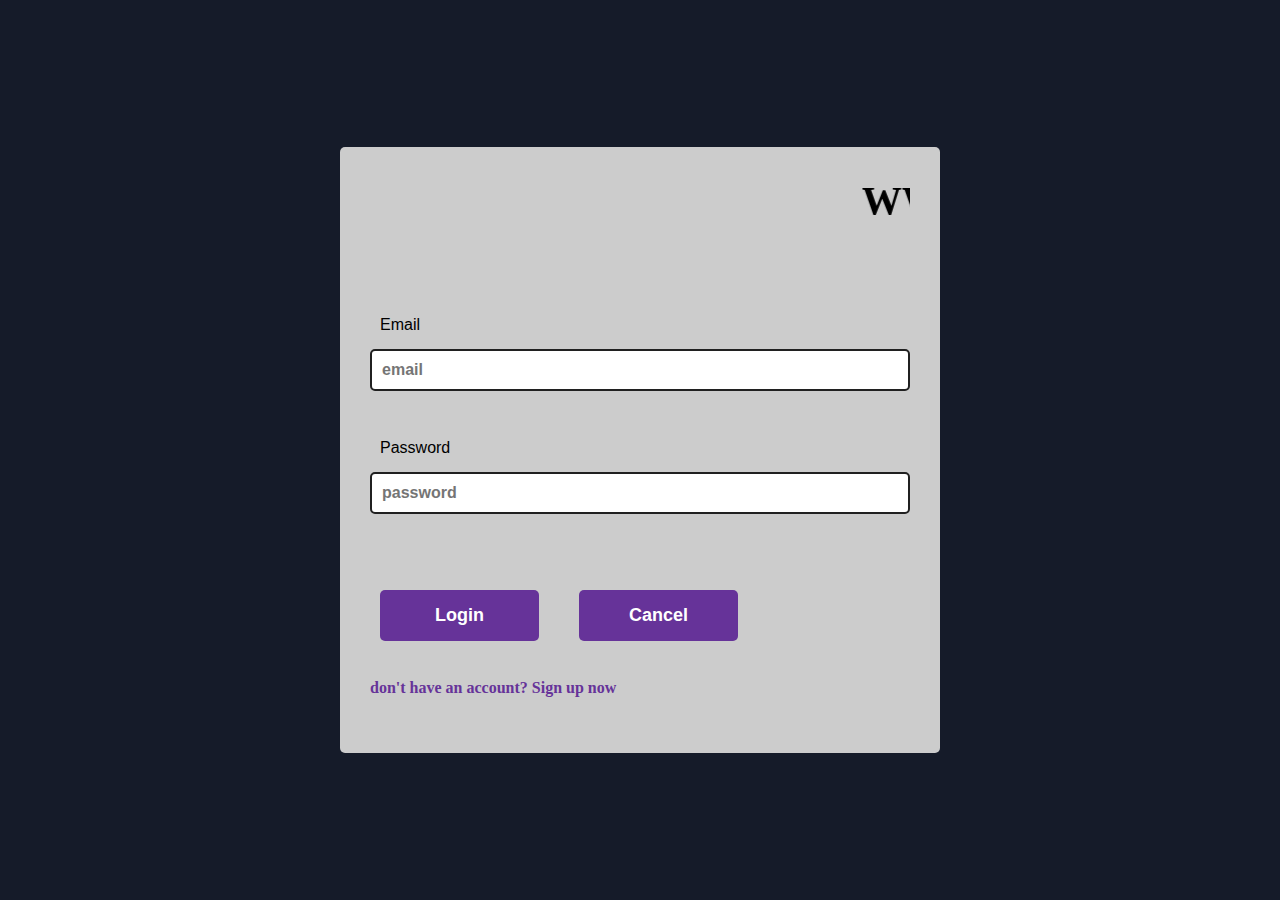
<file: HTML/login.html>
<!DOCTYPE html>
<html>

<head>
    <link rel="stylesheet" type="text/css" href="CSS\login1.css" />
    
    <title>Login Page</title>
</head>

<body>

    
<form name="login"><h2 style="font-family: Comic Sans Ms; font-size: 30pt; color:black;">
    <marquee>WWW.BOOKS.COM</marquee>
</h2><br><br>
    <br><br>
    <label for="email">Email</label>
    <input type="email" id="email" placeholder="email" autocomplete="off" class="email" oninput="validateEmail()">
    <span class="error" id="emailError"></span><br>

    <label for="confirmEmail">Password</label>
    <input type="password" id="password" placeholder="password" autocomplete="off" class="password" oninput="validatePassword()">
    <span class="error" id="confirmEmailError"></span><br><br>

    <div class="button-group">
        <button type="button" onclick="check(this.form)"> Login </button><br>
        <button type="reset" onclick="resetForm()">Cancel</button>
    </div>
    <h1><a href="signup.html"> don't have an account? Sign up now</a></h1>
</form>

<script src="JS\formLogin.js"></script>

<script language="javascript">

function validateEmail() {
    const emailInput = document.getElementById('email');
    const email = emailInput.value;
    const emailPattern = /^[^\s@]+@[^\s@]+\.[^\s@]+$/;
    const specificEmail = "lambton123@gmail.com";  // the specific email you want to check against

    // Check for valid email format
    if (!emailPattern.test(email)) {
        document.getElementById('emailError').textContent = "Please enter a valid email address.";
        return false;
    }
    // Check if email matches the specific email
    else if (email !== specificEmail) {
        document.getElementById('emailError').textContent = "Can't find this email address , try another one!";
        return false;
    } 
    else {
        document.getElementById('emailError').textContent = "";
        return true;
    }
}

function validatePassword() {
    const passwordInput = document.getElementById('password');
    const password = passwordInput.value;
    const correctPassword = "password";  // the specific password you want to check against

    if (password !== correctPassword) {
        document.getElementById('confirmEmailError').textContent = "Incorrect password. Please try again.";
        return false;
    } else if (password.length !== 8) {
        document.getElementById('confirmEmailError').textContent = "Password should be exactly 8 characters long.";
        return false;
    } else {
        document.getElementById('confirmEmailError').textContent = "";
        return true;
    }
}




function check(form) {
    const isEmailValid = validateEmail();
    const isPasswordValid = validatePassword();

    if (!isEmailValid || !isPasswordValid) {
        alert("Error in email or password");
    } else {
        window.open('target.html');
    }
}

function resetForm() {
    document.forms["login"].reset();
    document.getElementById('emailError').textContent = "";
    document.getElementById('confirmEmailError').textContent = "";
}

</script>
</body>
</html>
</file>
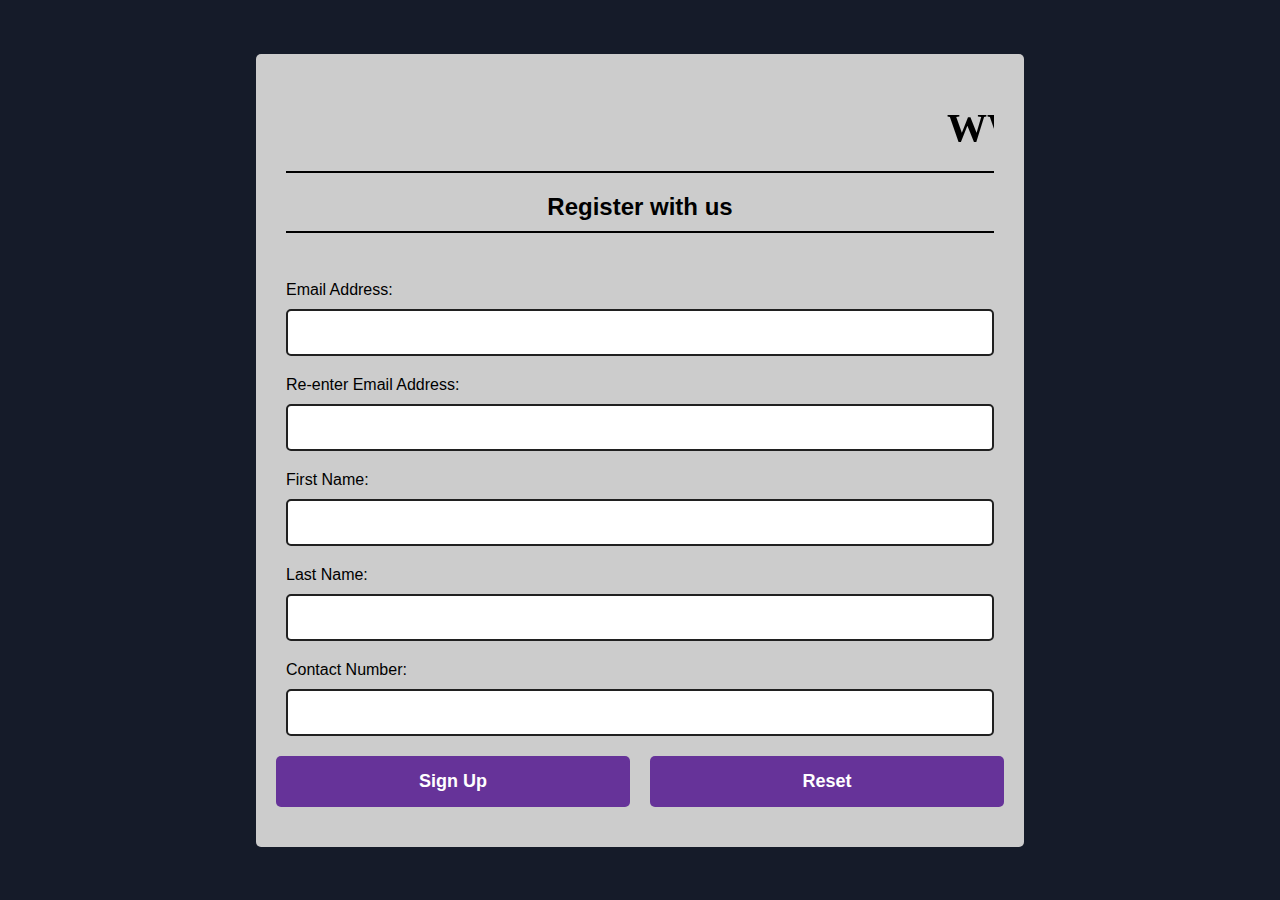
<file: HTML/signup.html>
<!DOCTYPE html>
<html>

<head>
    <link rel="stylesheet" type="text/css" href="CSS\signup.css" />
    
    <title>Signup Page</title>
</head>
<body>
<div class="order-form">
    <form id="myForm" onsubmit="return validateForm()">
        <h2 style="font-family: Comic Sans Ms; font-size: 30pt; color:black;">
            <marquee>WWW.BOOKS.COM</marquee>
        </h2>
      <h2>Register with us</h2><br>

        <div class="bill-add">
            <label for="email">Email Address:</label>
            <input type="email" id="email" required oninput="validateEmail()">
            <span class="error" id="emailError"></span>
        </div>

        <div class="bill-add">
            <label for="confirmEmail">Re-enter Email Address:</label>
            <input type="email" id="confirmEmail" required oninput="validateConfirmEmail()">
            <span class="error" id="confirmEmailError"></span>
        </div>

        <div class="name">
            <label for="firstName">First Name:</label>
            <input type="text" id="firstName" required oninput="validateName('firstName')">
            <span class="error" id="firstNameError"></span>
        </div>

        <div class="name">
            <label for="lastName">Last Name:</label>
            <input type="text" id="firstName" required oninput="validateName('lastName')">
            <span class="error" id="lastNameError"></span>
        </div>

        <div class="bill-add">
            <label for="contactNumber">Contact Number:</label>
            <input type="tel" id="contactNumber" required oninput="validateContactNumber()">

            <span class="error" id="contactNumberError"></span>
        </div>

        <div class="button">
            <button type="submit">Sign Up</button>
            <button type="button" onclick="resetForm()">Reset</button>
        </div>

    </form>
</div>

<script src="JS\formLogin.js"></script>

</body>
</html>
</file>
